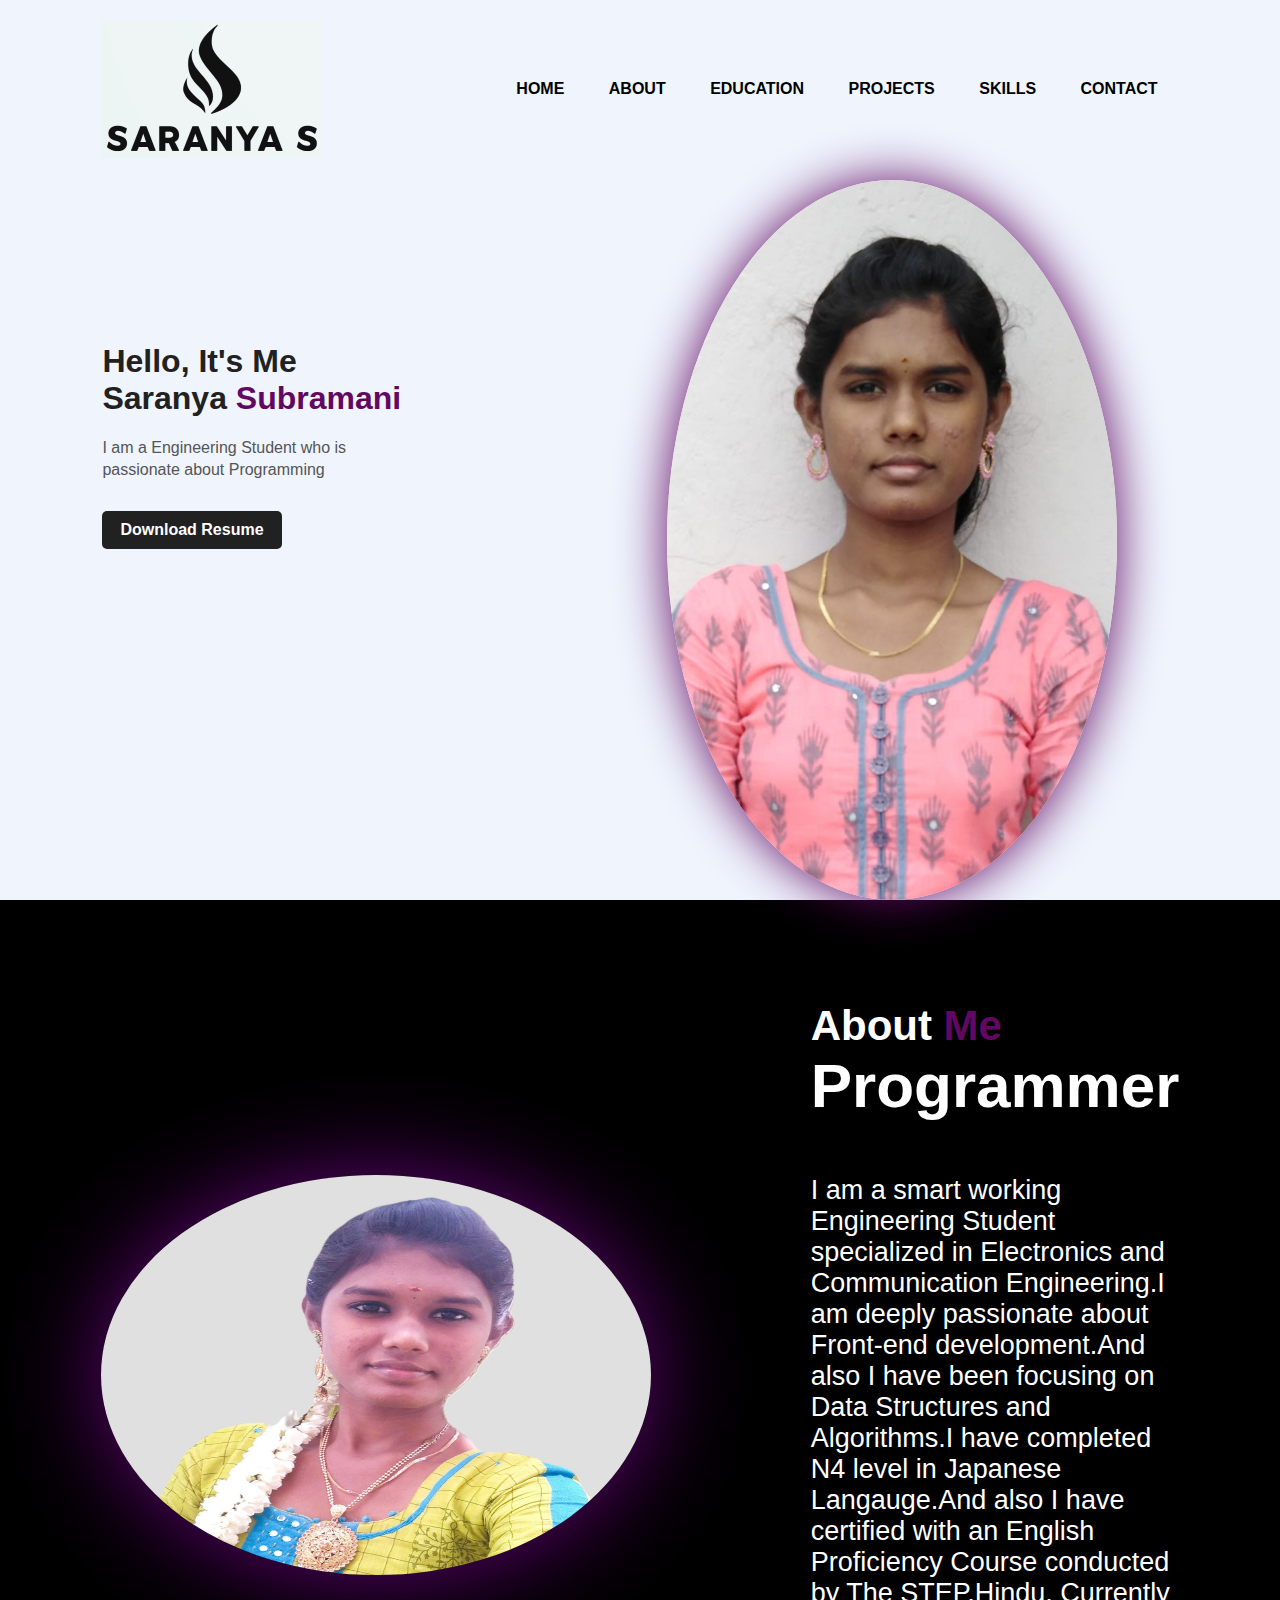
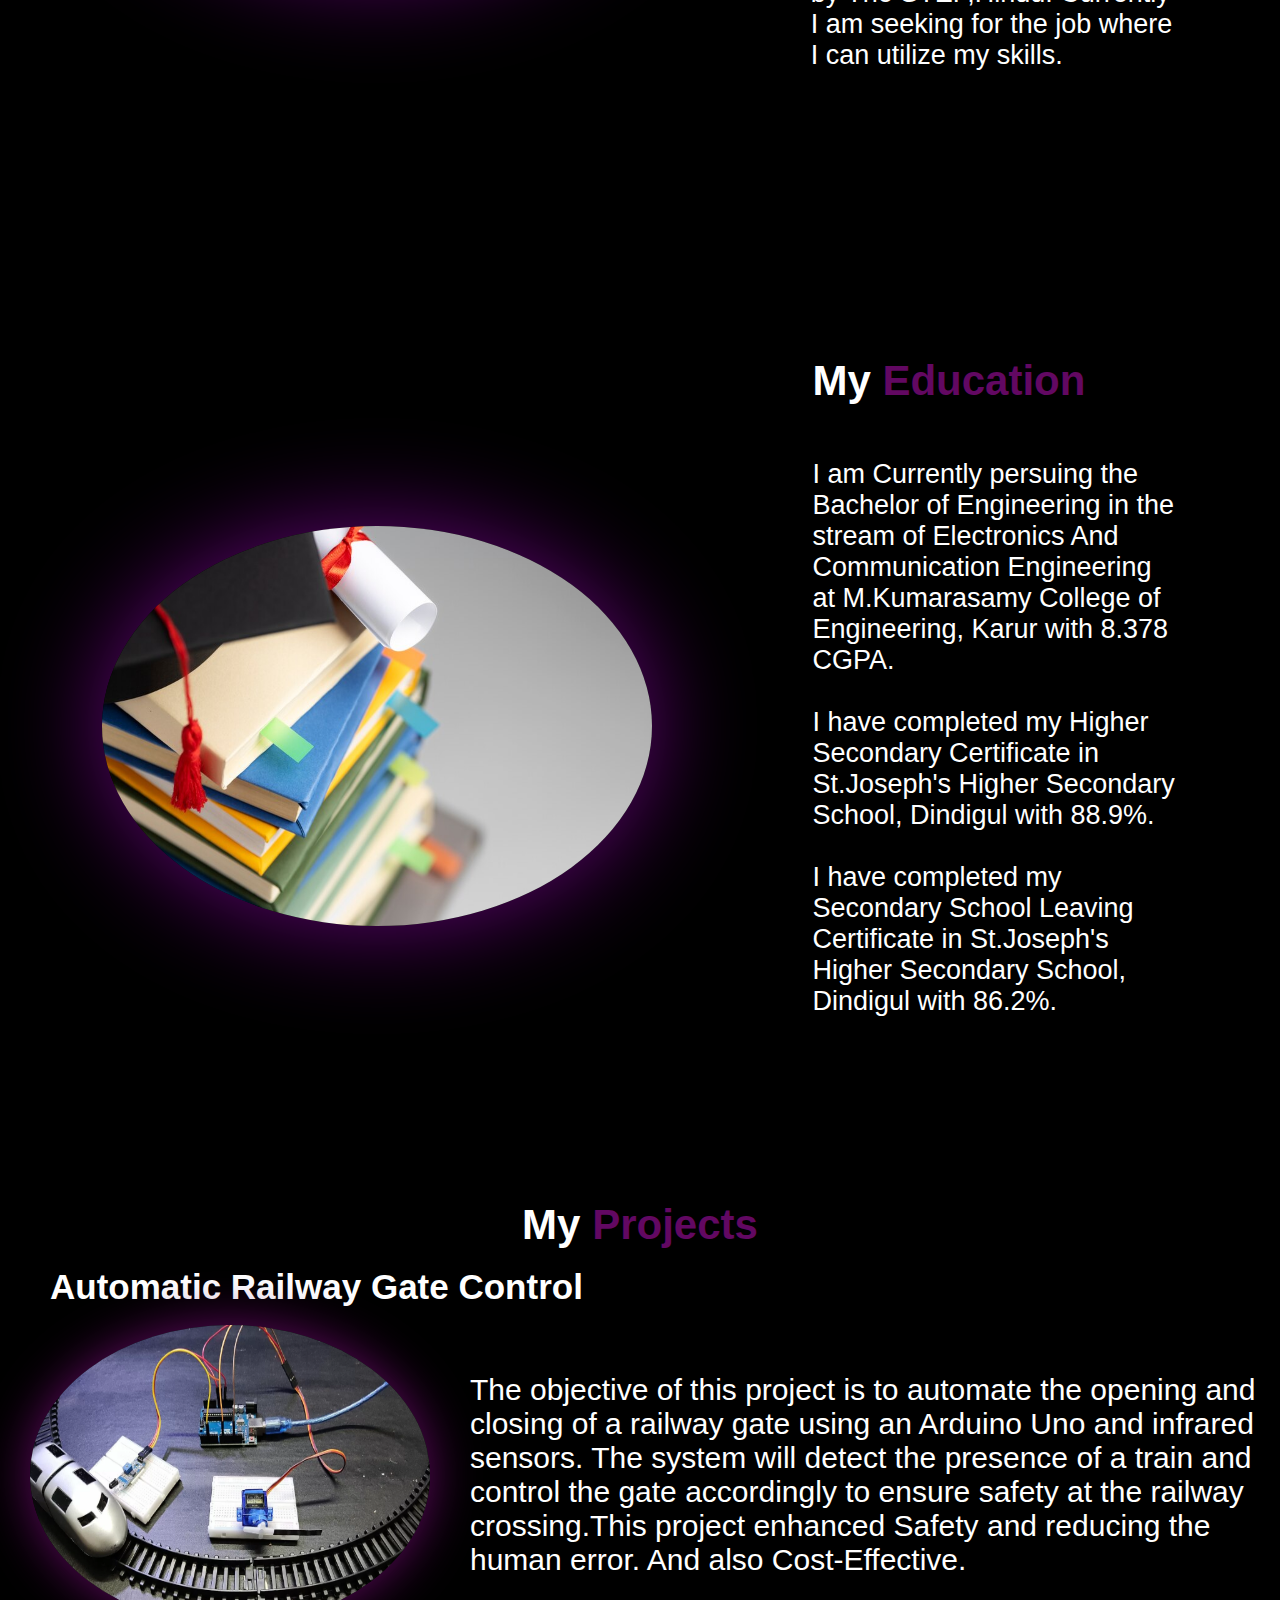
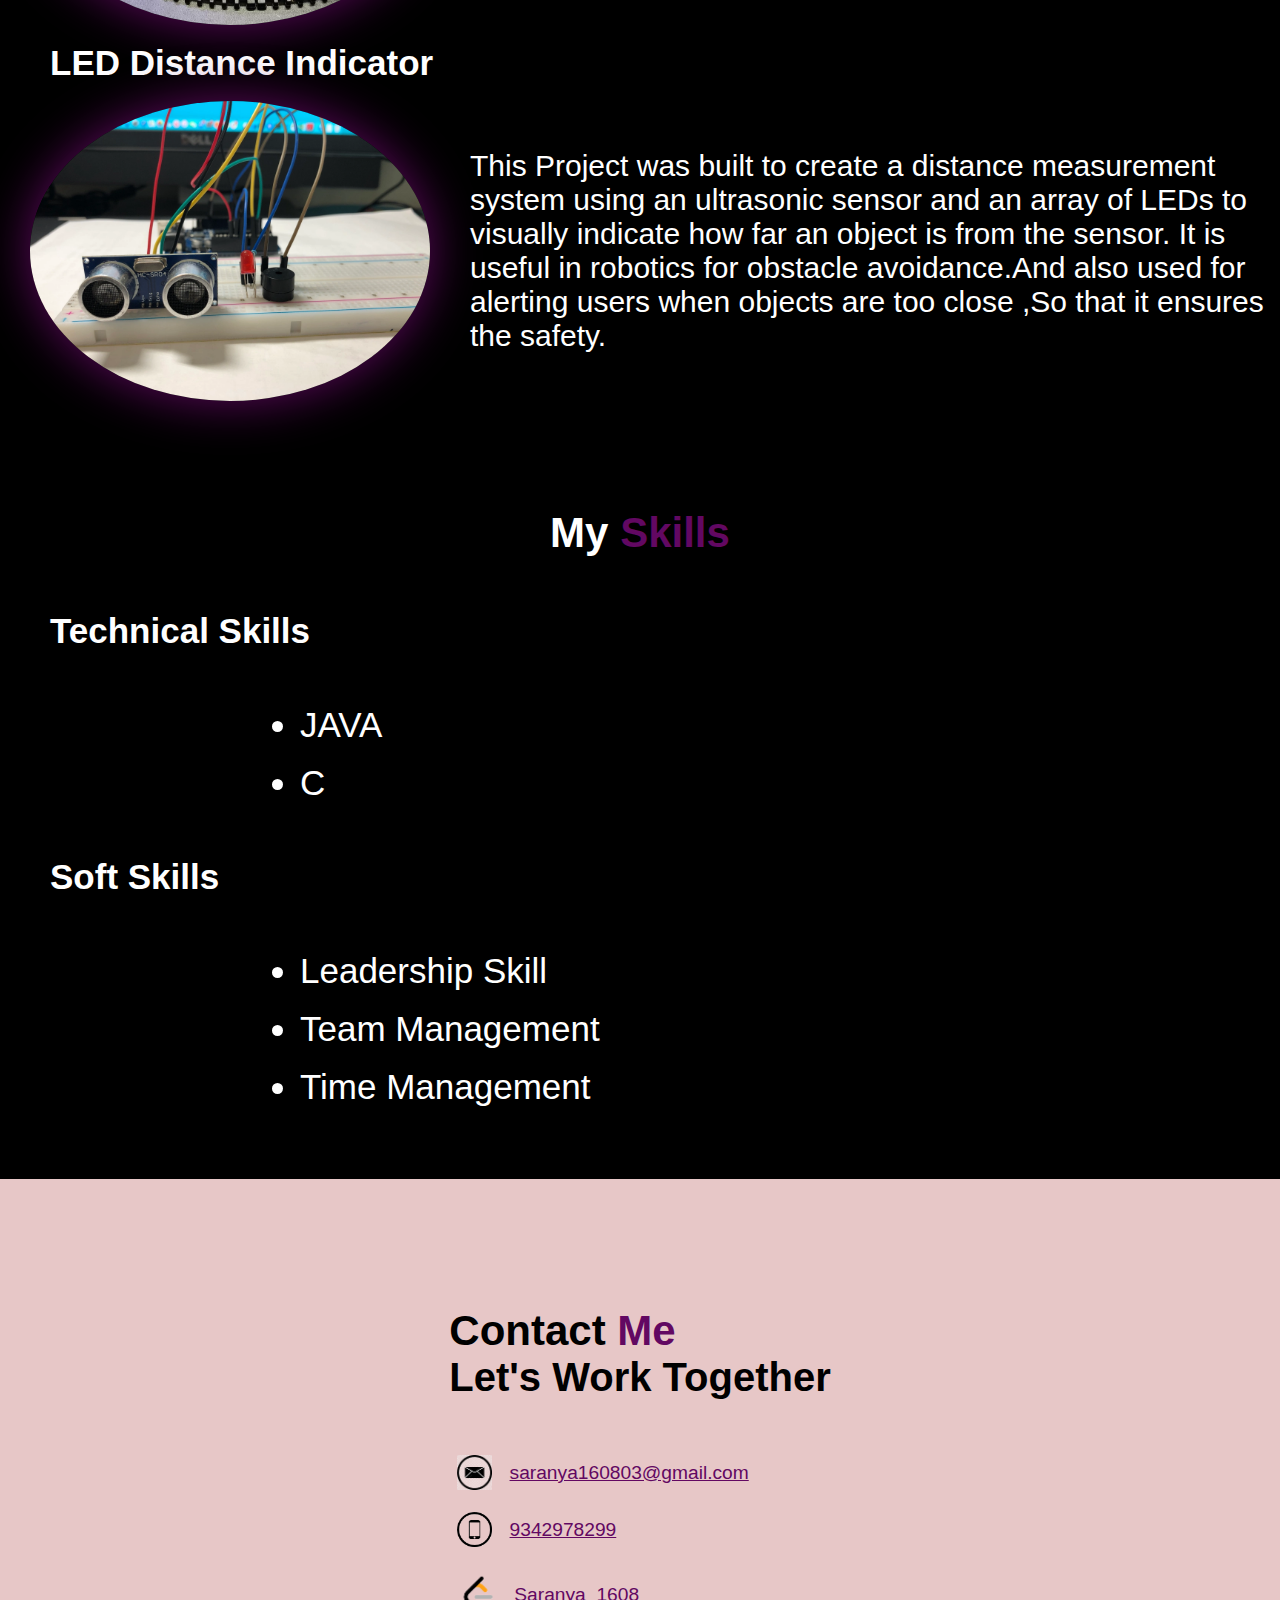
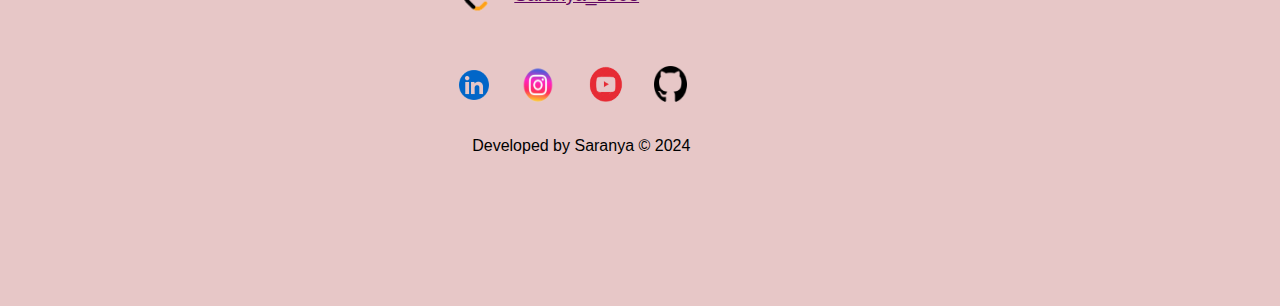
<file: index.html>
<!DOCTYPE html>
<html lang="en">
<head>
    <meta charset="UTF-8">
    <meta name="viewport" content="width=device-width, initial-scale=1.0">
    <title>Personal Portfolio</title>
    <link rel="stylesheet" href="style.css">
</head>
<body>
    <div class="hero" id="section-1">
        <nav>
            <img src="images/logo.png" alt="" class="logo">
            <ul>
                <li><a href="#section-1">HOME</a></li>
                <li><a href="#section-2">ABOUT</a></li>
                <li><a href="#section-6">EDUCATION</a></li>
                <li><a href="#section-3">PROJECTS</a></li>
                <li><a href="#section-4">SKILLS</a></li>
                <li><a href="#section-5">CONTACT</a></li>
            </ul>
        </nav>
        <div class="detel">
            <h1>Hello, It's Me <br>  Saranya <span>Subramani</span></h1>
            <p>I am a Engineering Student who is <br> passionate about Programming </p>
            <a href="https://drive.google.com/file/d/1Zo5xZhzkG-YlRevVoW6Kx7bI11cGjDIm/view?usp=drivesdk" target="_blank">Download Resume</a>
        </div>
        <div class="images">
            <img src="images/girl.jpeg" class="girl">
        </div>
    </div>
  <section class="about" id="section-2">
     <div class="about-img">
        <img src="images/crop.jpg" alt="">
     </div>
     <div class="about-content">
        <h2 class="heading">About <span>Me</span></h2>
        <h3>Programmer</h3>
        <p>I  am  a  smart  working  Engineering  Student specialized 
            in Electronics and Communication Engineering.I am deeply 
            passionate about Front-end development.And also I have 
            been focusing on Data Structures and Algorithms.I have 
            completed N4 level in Japanese Langauge.And also I have 
            certified with an English Proficiency Course conducted
            by The STEP,Hindu. Currently I am seeking for the job 
            where I can utilize my skills.
        </p>
     </div>
  </section>
  <section class="about" id="section-6">
    <div class="about-img">
       <img src="images/edu.jpg" alt="">
    </div>
    <div class="about-content">
       <h2 class="heading">My <span>Education</span></h2>
       <p>
        I am Currently persuing the Bachelor of Engineering in
        the stream of Electronics And Communication Engineering
        at M.Kumarasamy College of Engineering, Karur with 
        8.378 CGPA. <br> <br>I have completed my Higher Secondary Certificate in St.Joseph's Higher 
        Secondary School, Dindigul with 88.9%. <br><br>I have completed my Secondary School Leaving Certificate in St.Joseph's Higher 
        Secondary School, Dindigul with 86.2%.
       </p>
    </div>
 </section>
  <section class="projects" id="section-3">
    <h2>My <span>Projects</span></h2>
    <br>
    <h3 >Automatic Railway Gate Control</h3> <br>
    <div class="pro-1">
    <img src="images/rail.webp" class="rail">
    <p class="des-1">The objective of this project is to automate the opening and 
      closing of a railway gate using an Arduino Uno and infrared 
      sensors. The system will detect the presence of a train and 
      control the gate accordingly to ensure safety at the railway 
      crossing.This project enhanced Safety  and reducing the human 
      error. And also Cost-Effective.  </p>
  </div> <br>
    <h3 >LED Distance Indicator</h3>
    <br>
    <div class="pro-2">
    <img src="images/led.webp" class="led">
    <p class="des-2"> This Project was built to create a distance measurement 
      system using an ultrasonic sensor and an array of LEDs to 
      visually indicate how far an object is from the sensor. 
      It is useful in robotics for obstacle avoidance.And also
      used for alerting users when objects are too close ,So that 
      it ensures the safety.</p>
  </div>
  <br><br><br><br><br><br>
 </section>
 <section class="skills" id="section-4">
    <h2>My <span>Skills</span></h2>
    <br><br><br>
    <div class="tech">
       <h3>Technical Skills</h3>
       <br><br><br>
       <li>JAVA</li>
       <br>
       <li>C</li>
    </div>
    <br><br><br>
    <div class="soft">
       <h3>Soft Skills</h3>
       <br><br><br>
       <li>Leadership Skill</li>
       <br>
       <li>Team Management</li>
       <br>
       <li>Time Management</li>
       <br>
    </div>
    <br><br><br>
   </section>
  <section class="contact" id="section-5">
    <div class="contact-text">
        <h2>Contact <span>Me</span></h2>
        <h3>Let's Work Together</h3>
        <br><br><br>
        <div class="text">
        <img src="images/mail.png" class="contact-mail"> 
        <p><a href="mailto:saranya160803@gmail.com" class="mail">saranya160803@gmail.com</a></p>
        </div>
        <br>
        <div class="text2">
            <img src="images/mob.png" class="contact-mob"> 
            <p><a href="tel:+919342978299" class="mobile">9342978299</a></p>
            </div>
            <br>
            <div class="text3">
                <img src="images/leetcode.png" class="contact-leet"> 
                <p><a href="https://leetcode.com/u/Saranya_1608/" class="code">Saranya_1608</a></p>
                </div>
            <br><br>
        <div class="contact-list">
            <a href="https://www.linkedin.com/in/saranya1608" target="_blank"><img src="images/link.png" alt="Button Image" class="contact-link"></a>
            <a href="https://www.instagram.com/__saranya__567" target="_blank"><img src="images/insta.png" alt="Button Image" class="contact-lin"></a>
            <a href="https://www.youtube.com/@barristarababu2603" target="_blank"><img src="images/you.png" alt="Button Image" class="contact-li"></a>
            <a href="https://github.com/Saranya-S1608" target="_blank"><img src="images/git.png" alt="Button Image" class="contact-l"></a>
        </div>
      <p class="copy"> Developed by Saranya &copy 2024</p>
    </div>  
   </section>
</body>
</html>
</file>
<file: style.css>
*{
    margin:0;
    padding: 0;
    font-family: sans-serif;
    scroll-behavior: smooth;
}
.hero{
    position: relative;
    width: 100%;
    height: 100vh;
    background: #eff4fd;
}
nav{
    display: flex;
    width: 84%;
    margin: auto;
    padding: 20px 0;
    align-items: center;
    justify-content: space-between;
}
nav ul li{
    display: inline-block;
    list-style: none;
    margin: 10px 20px;
}
nav ul li a{
    text-decoration: none;
    color: #000;
    font-weight: bold;
}
nav ul li a:hover{
    color: red;
}
.detel{
    margin-left: 8%;
    margin-top: 13%;
}
.detel a{
    background: #212121;
    padding:10px 18px;
    text-decoration: none;
    font-weight: bold;
    color: #fff;
    display: inline-block;
    margin: 30px 0;
    border-radius:5px;
}
.detel h1{
    font-size: 50x;
    color: #212121;
    margin-bottom: 20px;
}
span{
    color: rgb(98, 8, 98);
}
.detel p{
    color:#555;
    line-height: 22px;
}
.images{
    width: 45%;
    height: 80%;
    position: absolute;
    bottom : 0;
    right:100px;
}
.images img{
    height: 100%;
    position: absolute;
    left: 50%;
    bottom: 0;
    transform: translateX(-50%);
    transition: bottom 1s, left 1s;
    border-radius: 50%;
    box-shadow: 0 0 50px rgb(98, 8, 98);
    width:450px;
}
.images:hover .girl{
       left:45%;
}
.about{
    display:flex;
    justify-content: center;
    align-items: center;
    padding: 8% 8%;
    gap:10em;
    background: black;
}
.about-img img{
    position: relative;
    width: 550px;
    height: 400px;
    box-shadow: 0 0 100px rgba(205, 7, 245, 0.482);
    border-radius: 50%;
}
.about-content h2{
    text-align: left;
    color: white;
    font-size: 42px;
}
.about-content h3{
    font-size: 62px;
    color:white;
}
.about-content p{
    color:white;
    font-size: 27px;
    margin:2em 0 3em;
}
.contact{
    display:flex;
    justify-content: center;
    align-items: center;
    padding: 10% ;
    background: black;
        display:flex;
        justify-content: center;
        align-items: center;
        gap:10em;
        background: rgb(231, 199, 199);
}
.contact-list .contact-link{
    width:50px;
    height:50px;
    gap: 10px;
    padding:0% 0%;
}
.contact-list .contact-lin{
    width:40px;
    height:46px;
    gap: 10px;
    padding:00.5% 1%;
    margin: 0 10px;
}
.contact-list .contact-li{
    width:40px;
    height:42px;
    gap: 10px;
    padding: 1% 0%;
    margin: 0 10px;
}
.contact-list .contact-l{
    width:33px;
    height:36.5px;
    gap: 10px;
    margin: 0 10px;
    padding: 2% 1%;
}
.contact-text h2{
    text-align: left;
    color: black;
    font-size: 42px;
}
.contact-text  h3{
    font-size: 40px;
    color:black;
}
.text{
    display: flex;
    align-items: center;
}
.contact-mail{
        width:35px;
        height:35px;
        margin-right: 10px;
        padding:0.5% 2%;
}
.mail{
    font-size: larger;
    color:rgb(98, 8, 98);
    margin: 0;
}
.text2{
    display: flex;
    align-items: center;
}
.contact-mob{
        width:35px;
        height:35px;
        margin-right: 10px;
        padding:0.5% 2%;
}
.mobile{
    font-size: larger;
    color:rgb(98, 8, 98);
    margin: 0;
}
.text3{
    display: flex;
    align-items: center;
}
.contact-leet{
        width:55px;
        height:55px;
        margin-right: 10px;
        padding:0.% 2%;
}
.code{
    font-size: larger;
    color:rgb(98, 8, 98);
    margin: 0;
}
.projects{
    background: black;
}
.projects h2{
    text-align: center;
    color: white;
    font-size: 42px;
}
.projects h3{
    font-size: 35px;
    color: white;
    margin-left:50px;
}
.rail{
    width:400px;
    height:300px;
    border-radius: 50%;
    box-shadow: 0 0 50px rgb(98, 8, 98);
    margin-right: 40px;
    margin-left:30px;
}
.led{
    width:400px;
    height:300px;
    border-radius: 50%;
    box-shadow: 0 0 50px rgb(98, 8, 98);
    margin-right: 40px;
    margin-left:30px;
}
.des-1{
        font-size: 30px;
        color:white;
        margin: 0;
}
.des-2{
    font-size: 30px;
    color:white;
    margin: 0;
}
.pro-1{
    display: flex;
    align-items: center;
}
.pro-2{
    display: flex;
    align-items: center;
}
.skills h2{
    text-align: center;
    color: white;
    font-size: 42px;
}
.skills h3{
    font-size: 35px;
    color:white;
    margin-left: 50px;
}
.skills li{
    font-size: 35px;
    color:white;
   margin-left: 300px;
}
.skills{
    justify-content: center;
    align-items: center;
    gap:10em;
    background: black;
}
.contact .copy{
    padding:6% ;
}
</file>
